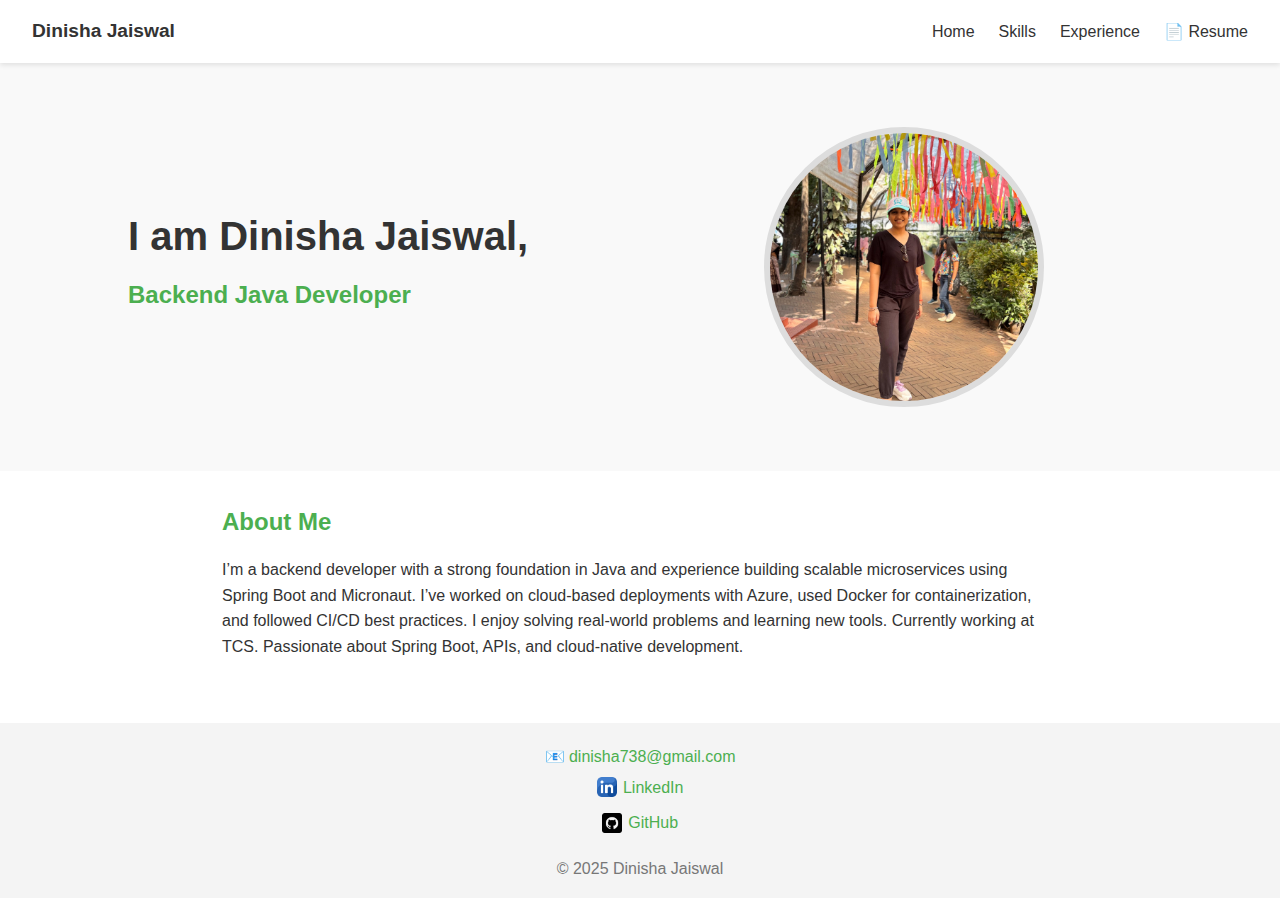
<file: index.html>
<!DOCTYPE html>
<html lang="en">
<head>
  <meta charset="UTF-8" />
  <title>Home | Dinisha Jaiswal</title>
  <link rel="stylesheet" href="style.css" />
</head>
<body>
  <nav class="navbar">
    <div class="logo">Dinisha Jaiswal</div>
    <ul class="nav-links">
      <li><a href="/portfolio/">Home</a></li>
    <li><a href="/portfolio/skills/">Skills</a></li>
    <li><a href="/portfolio/experience/">Experience</a></li>
<li>
  <a href="/portfolio/Dinisha-Jaiswal-Resume.pdf" target="_blank" download class="icon-link">
    📄 Resume
  </a>
</li>

    </ul>
  </nav>

  <section class="hero full-width">
    <div class="intro-text">
      <h1>I am Dinisha Jaiswal,</h1>
      <h2 class="highlight">Backend Java Developer</h2>
    </div>
    <div class="intro-img">
      <img src="Profile.jpg" alt="Profile Image" />
    </div>
  </section>

  <section class="section about">
    <h2>About Me</h2>
    <p>
      I’m a backend developer with a strong foundation in Java and experience building scalable microservices using Spring Boot and Micronaut.  
      I’ve worked on cloud-based deployments with Azure, used Docker for containerization, and followed CI/CD best practices. 
      I enjoy solving real-world problems and learning new tools.

      Currently working at TCS. Passionate about Spring Boot, APIs, and cloud-native development.
    </p>
  </section>

  <footer>
  <div class="footer-contact">
    <p>📧 <a href="mailto:dinisha738@gmail.com">dinisha738@gmail.com</a></p>
    <p>
      <a href="https://linkedin.com/in/dinisha-jaiswal-4b2b3124b" target="_blank" class="icon-link">
        <img src="linkedin.png" alt="LinkedIn" class="icon" /> LinkedIn
      </a>
    </p>
    <p>
      <a href="https://github.com/dinishajais" target="_blank" class="icon-link">
        <img src="github.png" alt="GitHub" class="icon" /> GitHub
      </a>
    </p>
  </div>
  <p>&copy; 2025 Dinisha Jaiswal</p>
</footer>

</body>
</html>
</file>
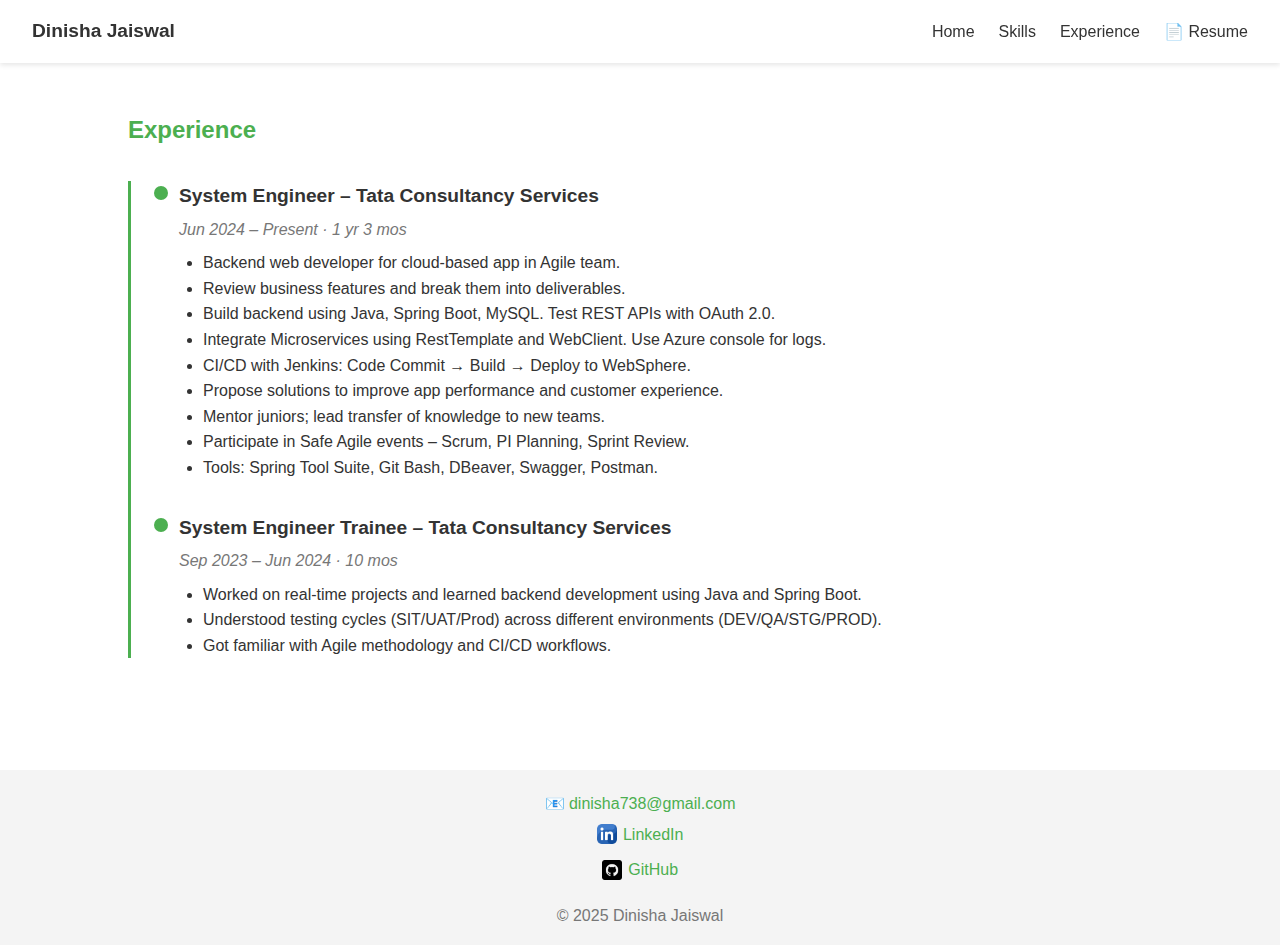
<file: experience/index.html>
<!DOCTYPE html>
<html lang="en">
<head>
  <meta charset="UTF-8" />
  <title>Experience | Dinisha Jaiswal</title>
<link rel="stylesheet" href="../style.css" />
</head>
<body>
  <nav class="navbar">
    <div class="logo">Dinisha Jaiswal</div>
    <ul class="nav-links">
      <li><a href="/portfolio/">Home</a></li>
    <li><a href="/portfolio/skills/">Skills</a></li>
    <li><a href="/portfolio/experience/">Experience</a></li>
<li>
  <a href="/portfolio/Dinisha-Jaiswal-Resume.pdf" target="_blank" download class="icon-link">
    📄 Resume
  </a>
</li>

    </ul>
  </nav>

  <section class="section experience-section">
    <h2>Experience</h2>

    <div class="timeline">

      <div class="timeline-item">
        <div class="timeline-dot"></div>
        <div class="timeline-content">
          <h3>System Engineer – Tata Consultancy Services</h3>
          <p class="duration">Jun 2024 – Present · 1 yr 3 mos</p>
          <ul>
            <li>Backend web developer for cloud-based app in Agile team.</li>
            <li>Review business features and break them into deliverables.</li>
            <li>Build backend using Java, Spring Boot, MySQL. Test REST APIs with OAuth 2.0.</li>
            <li>Integrate Microservices using RestTemplate and WebClient. Use Azure console for logs.</li>
            <li>CI/CD with Jenkins: Code Commit → Build → Deploy to WebSphere.</li>
            <li>Propose solutions to improve app performance and customer experience.</li>
            <li>Mentor juniors; lead transfer of knowledge to new teams.</li>
            <li>Participate in Safe Agile events – Scrum, PI Planning, Sprint Review.</li>
            <li>Tools: Spring Tool Suite, Git Bash, DBeaver, Swagger, Postman.</li>
          </ul>
        </div>
      </div>

      <div class="timeline-item">
        <div class="timeline-dot"></div>
        <div class="timeline-content">
          <h3>System Engineer Trainee – Tata Consultancy Services</h3>
          <p class="duration">Sep 2023 – Jun 2024 · 10 mos</p>
          <ul>
            <li>Worked on real-time projects and learned backend development using Java and Spring Boot.</li>
            <li>Understood testing cycles (SIT/UAT/Prod) across different environments (DEV/QA/STG/PROD).</li>
            <li>Got familiar with Agile methodology and CI/CD workflows.</li>
          </ul>
        </div>
      </div>

    </div>
  </section>

  <footer>
  <div class="footer-contact">
    <p>📧 <a href="mailto:dinisha738@gmail.com">dinisha738@gmail.com</a></p>
    <p>
      <a href="https://linkedin.com/in/dinisha-jaiswal-4b2b3124b" target="_blank" class="icon-link">
        <img src="../linkedin.png" alt="LinkedIn" class="icon" /> LinkedIn
      </a>
    </p>
    <p>
      <a href="https://github.com/dinishajais" target="_blank" class="icon-link">
        <img src="../github.png" alt="GitHub" class="icon" /> GitHub
      </a>
    </p>
  </div>
  <p>&copy; 2025 Dinisha Jaiswal</p>
</footer>

</body>
</html>
</file>
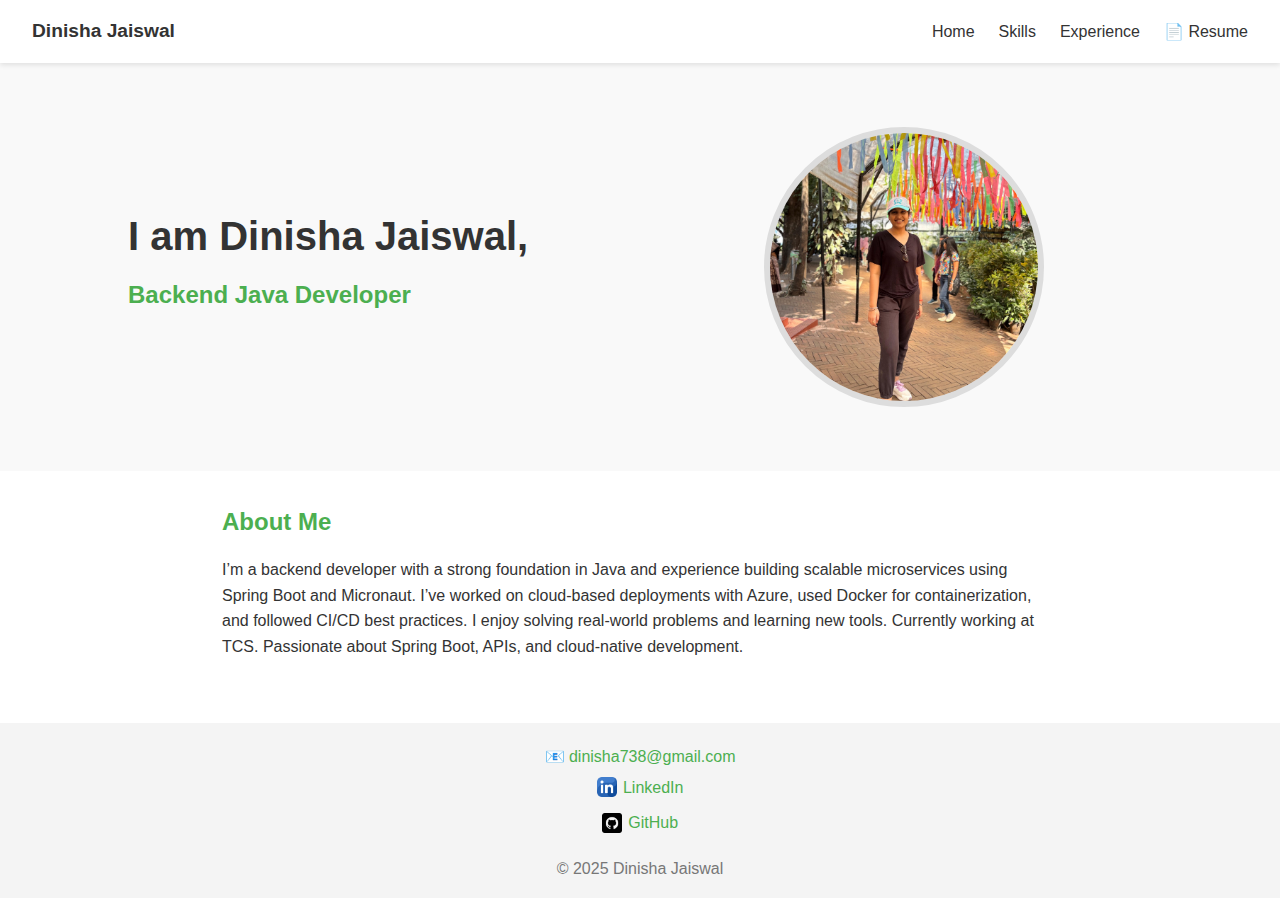
<file: Portfolio/index.html>
<!DOCTYPE html>
<html lang="en">
<head>
  <meta charset="UTF-8" />
  <title>Home | Dinisha Jaiswal</title>
  <link rel="stylesheet" href="style.css" />
</head>
<body>
  <nav class="navbar">
    <div class="logo">Dinisha Jaiswal</div>
    <ul class="nav-links">
      <li><a href="/portfolio/">Home</a></li>
    <li><a href="/portfolio/skills/">Skills</a></li>
    <li><a href="/portfolio/experience/">Experience</a></li>
<li>
  <a href="/portfolio/Dinisha-Jaiswal-Resume.pdf" target="_blank" download class="icon-link">
    📄 Resume
  </a>
</li>

    </ul>
  </nav>

  <section class="hero full-width">
    <div class="intro-text">
      <h1>I am Dinisha Jaiswal,</h1>
      <h2 class="highlight">Backend Java Developer</h2>
    </div>
    <div class="intro-img">
      <img src="Profile.jpg" alt="Profile Image" />
    </div>
  </section>

  <section class="section about">
    <h2>About Me</h2>
    <p>
      I’m a backend developer with a strong foundation in Java and experience building scalable microservices using Spring Boot and Micronaut.  
      I’ve worked on cloud-based deployments with Azure, used Docker for containerization, and followed CI/CD best practices. 
      I enjoy solving real-world problems and learning new tools.

      Currently working at TCS. Passionate about Spring Boot, APIs, and cloud-native development.
    </p>
  </section>

  <footer>
  <div class="footer-contact">
    <p>📧 <a href="mailto:dinisha738@gmail.com">dinisha738@gmail.com</a></p>
    <p>
      <a href="https://linkedin.com/in/dinisha-jaiswal-4b2b3124b" target="_blank" class="icon-link">
        <img src="linkedin.png" alt="LinkedIn" class="icon" /> LinkedIn
      </a>
    </p>
    <p>
      <a href="https://github.com/dinishajais" target="_blank" class="icon-link">
        <img src="github.png" alt="GitHub" class="icon" /> GitHub
      </a>
    </p>
  </div>
  <p>&copy; 2025 Dinisha Jaiswal</p>
</footer>

</body>
</html>
</file>
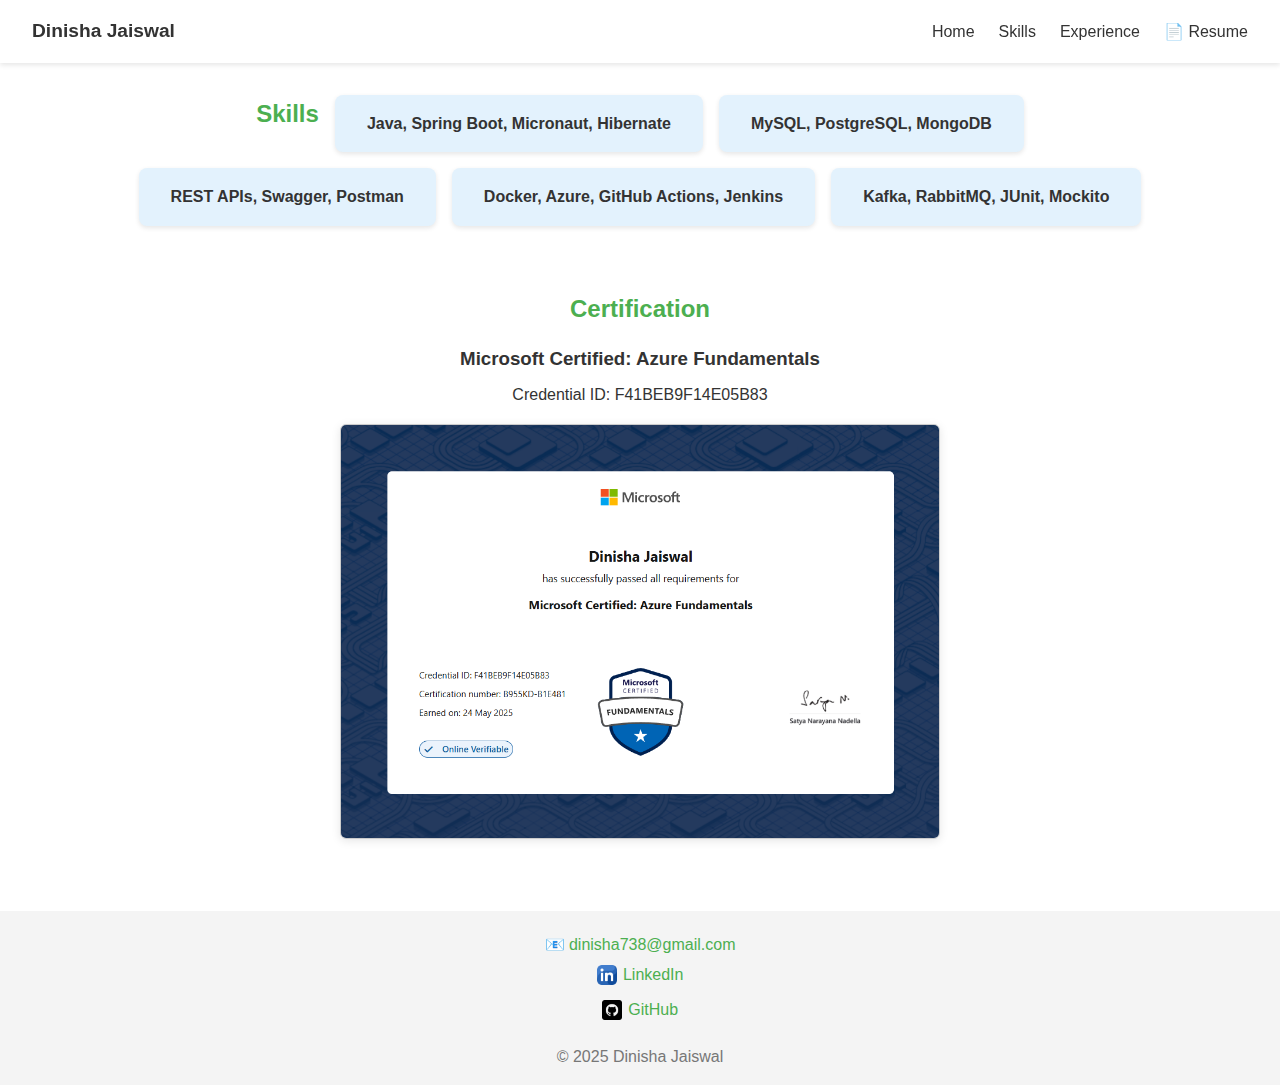
<file: skills/index.html>
<!DOCTYPE html>
<html lang="en">
<head>
  <meta charset="UTF-8" />
  <title>Skills | Dinisha Jaiswal</title>
<link rel="stylesheet" href="../style.css" />
</head>
<body>
  <nav class="navbar">
    <div class="logo">Dinisha Jaiswal</div>
    <ul class="nav-links">
      <li><a href="/portfolio/">Home</a></li>
    <li><a href="/portfolio/skills/">Skills</a></li>
    <li><a href="/portfolio/experience/">Experience</a></li>
<li>
  <a href="/portfolio/Dinisha-Jaiswal-Resume.pdf" target="_blank" download class="icon-link">
    📄 Resume
  </a>
</li>

    </ul>
  </nav>

  <section class="section cards">
    <h2>Skills</h2>
    <div class="card">Java, Spring Boot, Micronaut, Hibernate</div>
    <div class="card">MySQL, PostgreSQL, MongoDB</div>
    <div class="card">REST APIs, Swagger, Postman</div>
    <div class="card">Docker, Azure, GitHub Actions, Jenkins</div>
    <div class="card">Kafka, RabbitMQ, JUnit, Mockito</div>
  </section>

  <section class="section cert">
    <h2>Certification</h2>
    <h3>Microsoft Certified: Azure Fundamentals</h3>
    <p>Credential ID: F41BEB9F14E05B83</p>
    <img src="../Azure Certification.png" alt="Azure Certificate" class="certificate" />
  </section>

  <footer>
  <div class="footer-contact">
    <p>📧 <a href="mailto:dinisha738@gmail.com">dinisha738@gmail.com</a></p>
    <p>
      <a href="https://linkedin.com/in/dinisha-jaiswal-4b2b3124b" target="_blank" class="icon-link">
        <img src="../linkedin.png" alt="LinkedIn" class="icon" /> LinkedIn
      </a>
    </p>
    <p>
      <a href="https://github.com/dinishajais" target="_blank" class="icon-link">
        <img src="../github.png" alt="GitHub" class="icon" /> GitHub
      </a>
    </p>
  </div>
  <p>&copy; 2025 Dinisha Jaiswal</p>
</footer>


</body>
</ht
</file>
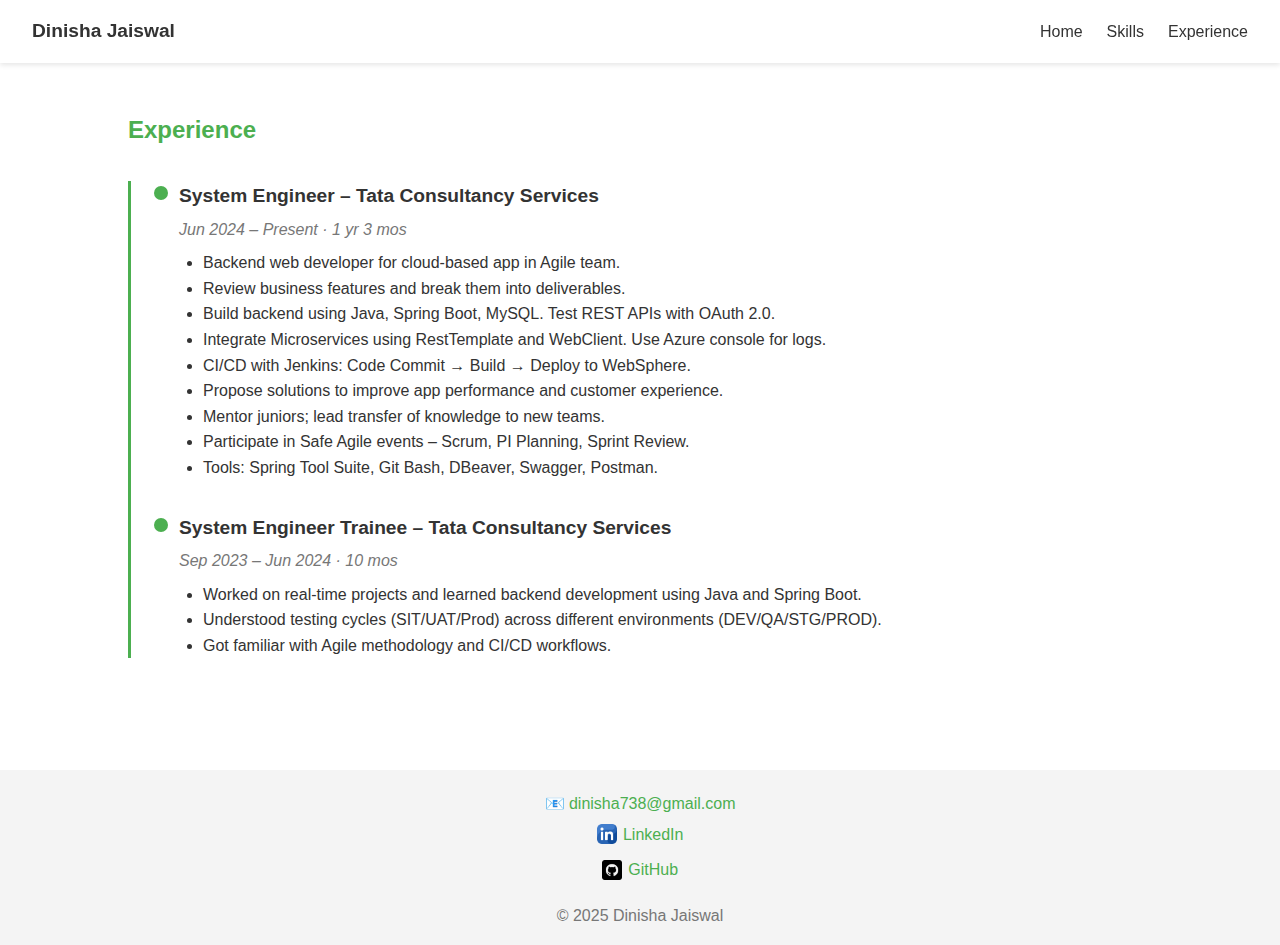
<file: experience.html>
<!DOCTYPE html>
<html lang="en">
<head>
  <meta charset="UTF-8" />
  <title>Experience | Dinisha Jaiswal</title>
  <link rel="stylesheet" href="style.css" />
</head>
<body>
  <nav class="navbar">
    <div class="logo">Dinisha Jaiswal</div>
    <ul class="nav-links">
      <li><a href="index.html">Home</a></li>
      <li><a href="skills.html">Skills</a></li>
      <li><a href="experience.html">Experience</a></li>
    </ul>
  </nav>

  <section class="section experience-section">
    <h2>Experience</h2>

    <div class="timeline">

      <div class="timeline-item">
        <div class="timeline-dot"></div>
        <div class="timeline-content">
          <h3>System Engineer – Tata Consultancy Services</h3>
          <p class="duration">Jun 2024 – Present · 1 yr 3 mos</p>
          <ul>
            <li>Backend web developer for cloud-based app in Agile team.</li>
            <li>Review business features and break them into deliverables.</li>
            <li>Build backend using Java, Spring Boot, MySQL. Test REST APIs with OAuth 2.0.</li>
            <li>Integrate Microservices using RestTemplate and WebClient. Use Azure console for logs.</li>
            <li>CI/CD with Jenkins: Code Commit → Build → Deploy to WebSphere.</li>
            <li>Propose solutions to improve app performance and customer experience.</li>
            <li>Mentor juniors; lead transfer of knowledge to new teams.</li>
            <li>Participate in Safe Agile events – Scrum, PI Planning, Sprint Review.</li>
            <li>Tools: Spring Tool Suite, Git Bash, DBeaver, Swagger, Postman.</li>
          </ul>
        </div>
      </div>

      <div class="timeline-item">
        <div class="timeline-dot"></div>
        <div class="timeline-content">
          <h3>System Engineer Trainee – Tata Consultancy Services</h3>
          <p class="duration">Sep 2023 – Jun 2024 · 10 mos</p>
          <ul>
            <li>Worked on real-time projects and learned backend development using Java and Spring Boot.</li>
            <li>Understood testing cycles (SIT/UAT/Prod) across different environments (DEV/QA/STG/PROD).</li>
            <li>Got familiar with Agile methodology and CI/CD workflows.</li>
          </ul>
        </div>
      </div>

    </div>
  </section>

  <footer>
  <div class="footer-contact">
    <p>📧 <a href="mailto:dinisha738@gmail.com">dinisha738@gmail.com</a></p>
    <p>
      <a href="https://linkedin.com/in/dinisha-jaiswal-4b2b3124b" target="_blank" class="icon-link">
        <img src="linkedin.png" alt="LinkedIn" class="icon" /> LinkedIn
      </a>
    </p>
    <p>
      <a href="https://github.com/dinishajais" target="_blank" class="icon-link">
        <img src="github.png" alt="GitHub" class="icon" /> GitHub
      </a>
    </p>
  </div>
  <p>&copy; 2025 Dinisha Jaiswal</p>
</footer>

</body>
</html>
</file>
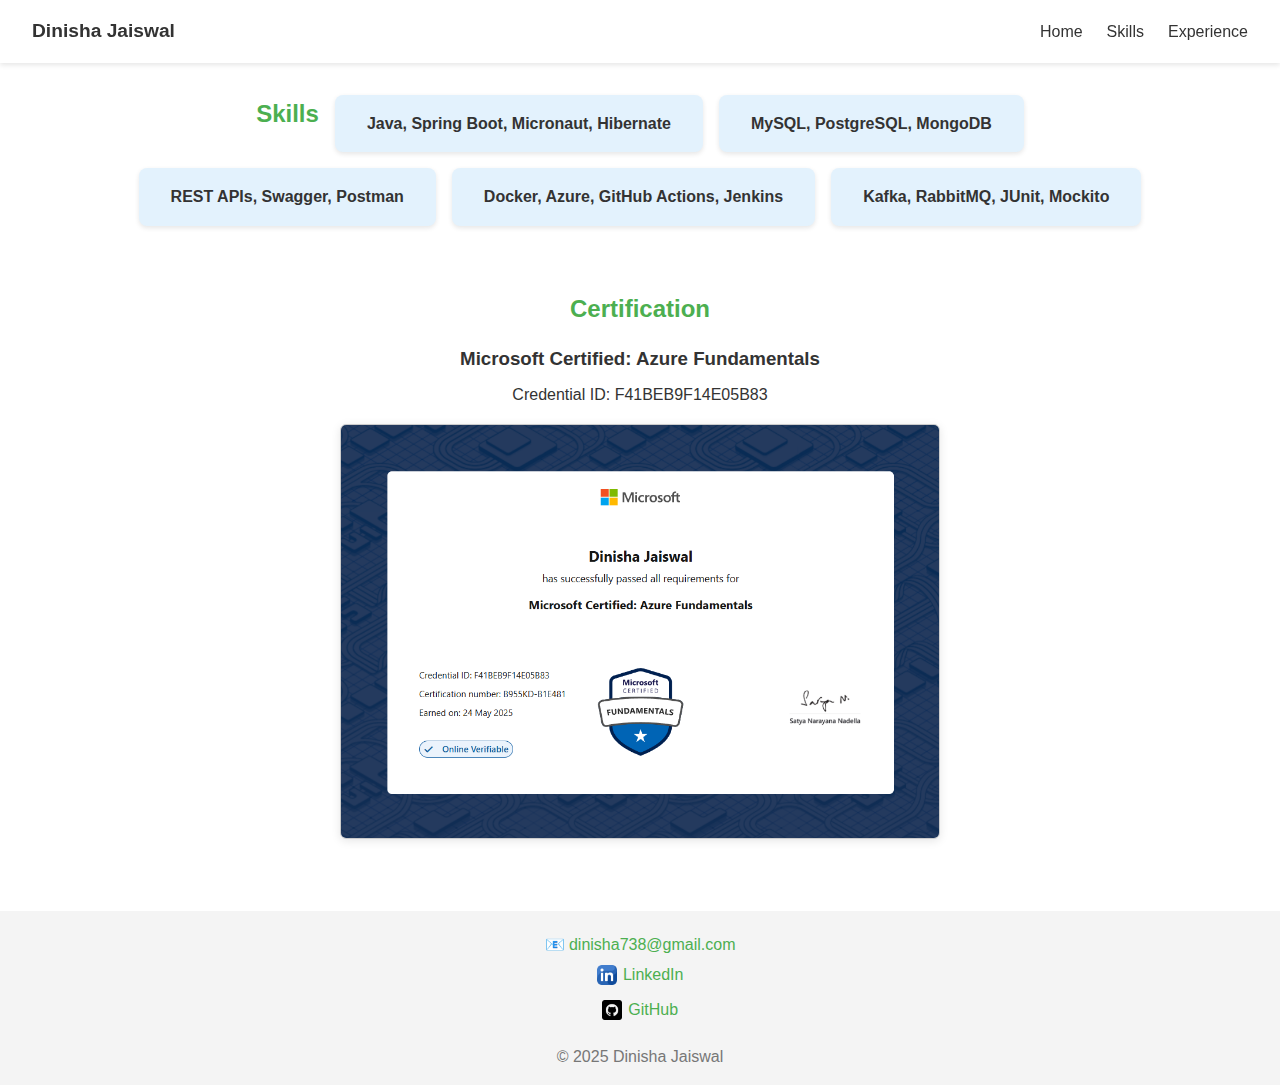
<file: skills.html>
<!DOCTYPE html>
<html lang="en">
<head>
  <meta charset="UTF-8" />
  <title>Skills | Dinisha Jaiswal</title>
  <link rel="stylesheet" href="style.css" />
</head>
<body>
  <nav class="navbar">
    <div class="logo">Dinisha Jaiswal</div>
    <ul class="nav-links">
      <li><a href="index.html">Home</a></li>
      <li><a href="skills.html">Skills</a></li>
      <li><a href="experience.html">Experience</a></li>
    </ul>
  </nav>

  <section class="section cards">
    <h2>Skills</h2>
    <div class="card">Java, Spring Boot, Micronaut, Hibernate</div>
    <div class="card">MySQL, PostgreSQL, MongoDB</div>
    <div class="card">REST APIs, Swagger, Postman</div>
    <div class="card">Docker, Azure, GitHub Actions, Jenkins</div>
    <div class="card">Kafka, RabbitMQ, JUnit, Mockito</div>
  </section>

  <section class="section cert">
    <h2>Certification</h2>
    <h3>Microsoft Certified: Azure Fundamentals</h3>
    <p>Credential ID: F41BEB9F14E05B83</p>
    <img src="Screenshot 2025-05-24 112151.png" alt="Azure Certificate" class="certificate" />
  </section>

  <footer>
  <div class="footer-contact">
    <p>📧 <a href="mailto:dinisha738@gmail.com">dinisha738@gmail.com</a></p>
    <p>
      <a href="https://linkedin.com/in/dinisha-jaiswal-4b2b3124b" target="_blank" class="icon-link">
        <img src="linkedin.png" alt="LinkedIn" class="icon" /> LinkedIn
      </a>
    </p>
    <p>
      <a href="https://github.com/dinishajais" target="_blank" class="icon-link">
        <img src="github.png" alt="GitHub" class="icon" /> GitHub
      </a>
    </p>
  </div>
  <p>&copy; 2025 Dinisha Jaiswal</p>
</footer>


</body>
</ht
</file>
<file: style.css>
/* Reset & Base */
* {
  margin: 0;
  padding: 0;
  box-sizing: border-box;
}

body {
  font-family: 'Segoe UI', sans-serif;
  background-color: #fff;
  color: #333;
  line-height: 1.6;
}

/* Navbar */
.navbar {
  display: flex;
  justify-content: space-between;
  align-items: center;
  background-color: white;
  padding: 1rem 2rem;
  box-shadow: 0 2px 5px rgba(0,0,0,0.1);
  position: sticky;
  top: 0;
  z-index: 100;
}

.logo {
  font-weight: bold;
  font-size: 1.2rem;
}

.nav-links {
  list-style: none;
  display: flex;
  gap: 1.5rem;
}

.nav-links a {
  text-decoration: none;
  color: #333;
  font-weight: 500;
}

.nav-links a:hover {
  color: #4CAF50;
}

/* Hero Section */
.hero {
  display: flex;
  justify-content: space-between;
  align-items: center;
  padding: 4rem 10%;
  background-color: #f9f9f9;
  flex-wrap: wrap;
}

.intro-text {
  flex: 1;
  min-width: 250px;
  padding-right: 2rem;
}

.intro-text h1 {
  font-size: 2.5rem;
  margin-bottom: 0.5rem;
}

.intro-text h2 {
  font-size: 1.5rem;
  color: #4CAF50;
  margin-bottom: 1rem;
}

.intro-text p {
  font-size: 1rem;
}

.intro-img {
  flex: 1;
  display: flex;
  justify-content: center;
  min-width: 250px;
}

.intro-img img {
  width: 280px;
  height: 280px;
  object-fit: cover;
  border-radius: 50%;
  border: 6px solid #ddd;
}

/* Section Layout */
.section {
  padding: 3rem 10%;
  background-color: #fff;
}

.section h2 {
  margin-bottom: 1rem;
  color: #4CAF50;
}

/* About Section */
.about {
  max-width: 900px;
  margin: auto;
  padding: 2rem;
}

/* Skills Section */
.cards {
  display: flex;
  flex-wrap: wrap;
  gap: 1rem;
  justify-content: center;
  padding: 2rem 10%;
}

.card {
  background-color: #e3f2fd;
  padding: 1rem 2rem;
  border-radius: 8px;
  font-weight: bold;
  box-shadow: 0 2px 5px rgba(0,0,0,0.1);
}

/* Certification Section */
.cert {
  text-align: center;
  padding: 2rem 10%;
}

.cert h3 {
  margin-bottom: 0.5rem;
}

.certificate {
  margin-top: 1rem;
  max-width: 600px;
  width: 90%;
  border: 1px solid #ccc;
  border-radius: 6px;
  box-shadow: 0 2px 10px rgba(0,0,0,0.1);
}

/* Experience Timeline */
.experience-section {
  padding: 3rem 10%;
}

.timeline {
  position: relative;
  margin: 2rem 0;
  padding-left: 2rem;
  border-left: 3px solid #4CAF50;
}

.timeline-item {
  position: relative;
  margin-bottom: 2rem;
  padding-left: 1rem;
}

.timeline-dot {
  width: 14px;
  height: 14px;
  background-color: #4CAF50;
  border-radius: 50%;
  position: absolute;
  left: -9px;
  top: 5px;
}

.timeline-content h3 {
  font-size: 1.2rem;
  margin-bottom: 0.3rem;
}

.timeline-content .duration {
  font-style: italic;
  color: #777;
  margin-bottom: 0.5rem;
}

.timeline-content ul {
  list-style-type: disc;
  margin-left: 1.5rem;
}

/* Contact Section */
.contact-info {
  max-width: 700px;
  margin: auto;
  text-align: center;
  font-size: 1rem;
  padding: 2rem;
  line-height: 2;
}

.contact-info a {
  color: #4CAF50;
  text-decoration: none;
}

.contact-info a:hover {
  text-decoration: underline;
}

/* Footer */
footer {
  text-align: center;
  padding: 1rem;
  background-color: #f4f4f4;
  color: #777;
  margin-top: 2rem;
}

/* Responsive Fix */
@media screen and (max-width: 768px) {
  .hero {
    flex-direction: column;
    text-align: center;
  }

  .intro-text {
    padding-right: 0;
  }

  .nav-links {
    flex-wrap: wrap;
    gap: 1rem;
  }
}
.footer-contact {
  margin-bottom: 1rem;
}

.footer-contact p {
  margin: 0.3rem 0;
}

.footer-contact a {
  color: #4CAF50;
  text-decoration: none;
}

.footer-contact a:hover {
  text-decoration: underline;
}
.icon-link {
  display: inline-flex;
  align-items: center;
  gap: 0.4rem;
  color: #4CAF50;
  text-decoration: none;
}

.icon-link:hover {
  text-decoration: underline;
}

.icon {
  width: 20px;
  height: 20px;
  vertical-align: middle;
}
</file>
<file: Portfolio/style.css>
/* Reset & Base */
* {
  margin: 0;
  padding: 0;
  box-sizing: border-box;
}

body {
  font-family: 'Segoe UI', sans-serif;
  background-color: #fff;
  color: #333;
  line-height: 1.6;
}

/* Navbar */
.navbar {
  display: flex;
  justify-content: space-between;
  align-items: center;
  background-color: white;
  padding: 1rem 2rem;
  box-shadow: 0 2px 5px rgba(0,0,0,0.1);
  position: sticky;
  top: 0;
  z-index: 100;
}

.logo {
  font-weight: bold;
  font-size: 1.2rem;
}

.nav-links {
  list-style: none;
  display: flex;
  gap: 1.5rem;
}

.nav-links a {
  text-decoration: none;
  color: #333;
  font-weight: 500;
}

.nav-links a:hover {
  color: #4CAF50;
}

/* Hero Section */
.hero {
  display: flex;
  justify-content: space-between;
  align-items: center;
  padding: 4rem 10%;
  background-color: #f9f9f9;
  flex-wrap: wrap;
}

.intro-text {
  flex: 1;
  min-width: 250px;
  padding-right: 2rem;
}

.intro-text h1 {
  font-size: 2.5rem;
  margin-bottom: 0.5rem;
}

.intro-text h2 {
  font-size: 1.5rem;
  color: #4CAF50;
  margin-bottom: 1rem;
}

.intro-text p {
  font-size: 1rem;
}

.intro-img {
  flex: 1;
  display: flex;
  justify-content: center;
  min-width: 250px;
}

.intro-img img {
  width: 280px;
  height: 280px;
  object-fit: cover;
  border-radius: 50%;
  border: 6px solid #ddd;
}

/* Section Layout */
.section {
  padding: 3rem 10%;
  background-color: #fff;
}

.section h2 {
  margin-bottom: 1rem;
  color: #4CAF50;
}

/* About Section */
.about {
  max-width: 900px;
  margin: auto;
  padding: 2rem;
}

/* Skills Section */
.cards {
  display: flex;
  flex-wrap: wrap;
  gap: 1rem;
  justify-content: center;
  padding: 2rem 10%;
}

.card {
  background-color: #e3f2fd;
  padding: 1rem 2rem;
  border-radius: 8px;
  font-weight: bold;
  box-shadow: 0 2px 5px rgba(0,0,0,0.1);
}

/* Certification Section */
.cert {
  text-align: center;
  padding: 2rem 10%;
}

.cert h3 {
  margin-bottom: 0.5rem;
}

.certificate {
  margin-top: 1rem;
  max-width: 600px;
  width: 90%;
  border: 1px solid #ccc;
  border-radius: 6px;
  box-shadow: 0 2px 10px rgba(0,0,0,0.1);
}

/* Experience Timeline */
.experience-section {
  padding: 3rem 10%;
}

.timeline {
  position: relative;
  margin: 2rem 0;
  padding-left: 2rem;
  border-left: 3px solid #4CAF50;
}

.timeline-item {
  position: relative;
  margin-bottom: 2rem;
  padding-left: 1rem;
}

.timeline-dot {
  width: 14px;
  height: 14px;
  background-color: #4CAF50;
  border-radius: 50%;
  position: absolute;
  left: -9px;
  top: 5px;
}

.timeline-content h3 {
  font-size: 1.2rem;
  margin-bottom: 0.3rem;
}

.timeline-content .duration {
  font-style: italic;
  color: #777;
  margin-bottom: 0.5rem;
}

.timeline-content ul {
  list-style-type: disc;
  margin-left: 1.5rem;
}

/* Contact Section */
.contact-info {
  max-width: 700px;
  margin: auto;
  text-align: center;
  font-size: 1rem;
  padding: 2rem;
  line-height: 2;
}

.contact-info a {
  color: #4CAF50;
  text-decoration: none;
}

.contact-info a:hover {
  text-decoration: underline;
}

/* Footer */
footer {
  text-align: center;
  padding: 1rem;
  background-color: #f4f4f4;
  color: #777;
  margin-top: 2rem;
}

/* Responsive Fix */
@media screen and (max-width: 768px) {
  .hero {
    flex-direction: column;
    text-align: center;
  }

  .intro-text {
    padding-right: 0;
  }

  .nav-links {
    flex-wrap: wrap;
    gap: 1rem;
  }
}
.footer-contact {
  margin-bottom: 1rem;
}

.footer-contact p {
  margin: 0.3rem 0;
}

.footer-contact a {
  color: #4CAF50;
  text-decoration: none;
}

.footer-contact a:hover {
  text-decoration: underline;
}
.icon-link {
  display: inline-flex;
  align-items: center;
  gap: 0.4rem;
  color: #4CAF50;
  text-decoration: none;
}

.icon-link:hover {
  text-decoration: underline;
}

.icon {
  width: 20px;
  height: 20px;
  vertical-align: middle;
}
</file>
